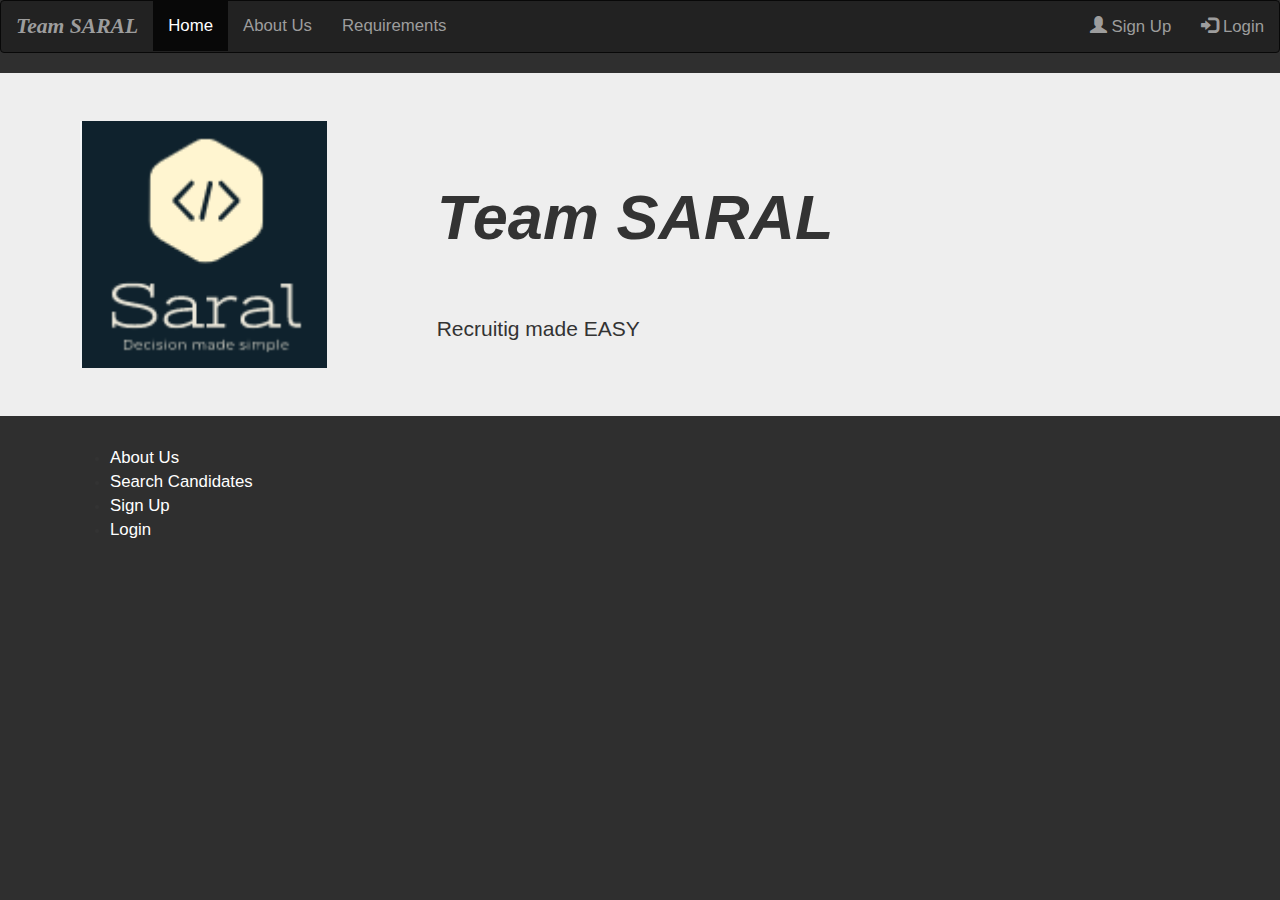
<file: SEProject/index.html>
<!DOCTYPE html>
<html lang="en">
<head>
  <title>SARAL</title>
  <meta charset="utf-8">
  <meta name="viewport" content="width=device-width, initial-scale=1">
  <link rel="stylesheet" href="https://maxcdn.bootstrapcdn.com/bootstrap/3.4.1/css/bootstrap.min.css">
  <script src="https://ajax.googleapis.com/ajax/libs/jquery/3.5.1/jquery.min.js"></script>
  <script src="https://maxcdn.bootstrapcdn.com/bootstrap/3.4.1/js/bootstrap.min.js"></script>
  <link rel="stylesheet" href="./index.css">
</head>
<body>
    <nav class="navbar navbar-inverse">
        <div class="container-fluid">
          <div class="navbar-header">
            <a class="navbar-brand" href="#">
            <b><i style="font-family: Impact; font-size: larger;">Team SARAL</i></b>
            </a>
          </div>
          <ul class="nav navbar-nav">
            <li class="active"><a href="#">Home</a></li>
            <li><a href="about.html">About Us</a></li>
            <li><a href="requirements.html">Requirements</a></li>
          </ul>
          <ul class="nav navbar-nav navbar-right">
            <li><a href="signup.html"><span class="glyphicon glyphicon-user"></span> Sign Up</a></li>
            <li><a href="login.html"><span class="glyphicon glyphicon-log-in"></span> Login</a></li>
          </ul>
        </div>
      </nav>
      <div class="jumbotron">
          <div class="row">
              <div class="col-lg-4" align="center">
                <img src="assets/logo.png">
              </div>
              <div class="col-lg-8">
                <hr><hr><h1  style="font-family: Impact, Haettenschweiler, 'Arial Narrow Bold', sans-serif;"><b><i>Team SARAL</i></b></h1><hr><hr>
                <p>Recruitig made EASY</p>        
              </div>
          </div>
    </div>
    <div class="container">
      <ul>
        <li><a href="about.html">About Us</a></li>
        <li><a href="requirements.html">Search Candidates</a></li>
        <li><a href="signup.html">Sign Up</a></li>
        <li><a href="login.html">Login</a></li>
      </ul>
    </div>
    
    
      
</body>
</html>
</file>
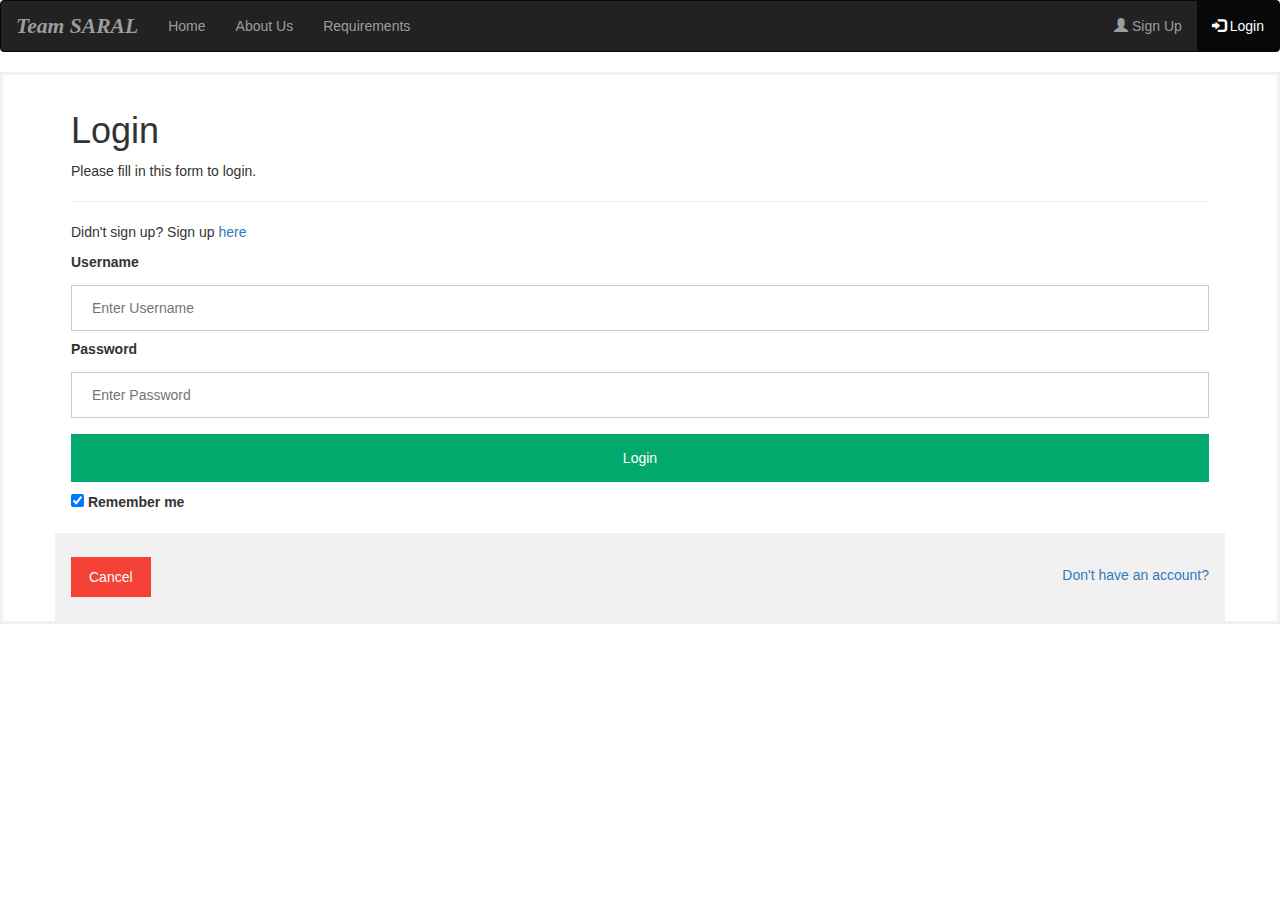
<file: SEProject/login.html>
<!DOCTYPE html>
<html lang="en">
<head>
  <title>SARAL</title>
  <meta charset="utf-8">
  <meta name="viewport" content="width=device-width, initial-scale=1">
  <link rel="stylesheet" href="https://maxcdn.bootstrapcdn.com/bootstrap/3.4.1/css/bootstrap.min.css">
  <script src="https://ajax.googleapis.com/ajax/libs/jquery/3.5.1/jquery.min.js"></script>
  <script src="https://maxcdn.bootstrapcdn.com/bootstrap/3.4.1/js/bootstrap.min.js"></script>
  <link rel="stylesheet" href="login.css">
</head>
<body>
    <nav class="navbar navbar-inverse">
        <div class="container-fluid">
          <div class="navbar-header">
            <a class="navbar-brand" href="#">
            <b><i style="font-family: Impact; font-size: larger;">Team SARAL</i></b>
            </a>
          </div>
          <ul class="nav navbar-nav">
            <li><a href="index.html">Home</a></li>
            <li><a href="about.html">About Us</a></li>
            <li><a href="requirements.html">Requirements</a></li>
          </ul>
          <ul class="nav navbar-nav navbar-right">
            <li><a href="signup.html"><span class="glyphicon glyphicon-user"></span> Sign Up</a></li>
            <li class="active"><a href="#"><span class="glyphicon glyphicon-log-in"></span> Login</a></li>
          </ul>
        </div>
      </nav>
<form action="action_page.php" method="post">
    
    <div class="container">
        <h1>Login</h1>
      <p>Please fill in this form to login.</p><hr>
      <p>Didn't sign up? Sign up <a href="file:///C:/Users/Rishitha/SEProject/signup.html">here</a></p>
      <label for="uname"><b>Username</b></label>
      <input type="text" placeholder="Enter Username" name="uname" required>
  
      <label for="psw"><b>Password</b></label>
      <input type="password" placeholder="Enter Password" name="psw" required>
  
      <button type="submit">Login</button>
      <label>
        <input type="checkbox" checked="checked" name="remember"> Remember me
      </label>
    </div>
  
    <div class="container" style="background-color:#f1f1f1">
      <button type="button" class="cancelbtn">Cancel</button>
      <span class="psw"><a href="signup.html">Don't have an account?</a></span>
    </div>
  </form>
</body>
</html>
</file>
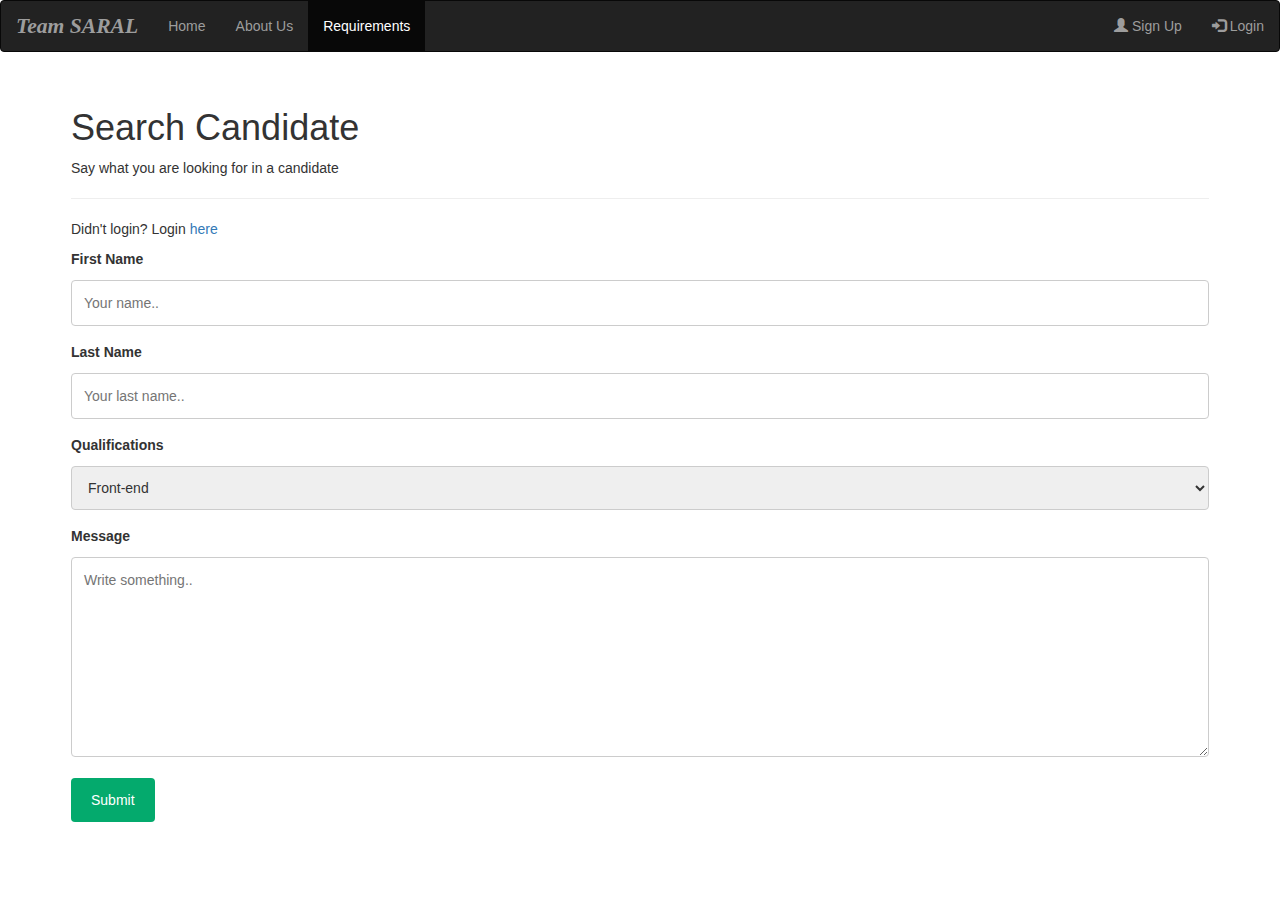
<file: SEProject/requirements.html>
<!DOCTYPE html>
<html lang="en">
<head>
  <title>SARAL</title>
  <meta charset="utf-8">
  <meta name="viewport" content="width=device-width, initial-scale=1">
  <link rel="stylesheet" href="https://maxcdn.bootstrapcdn.com/bootstrap/3.4.1/css/bootstrap.min.css">
  <script src="https://ajax.googleapis.com/ajax/libs/jquery/3.5.1/jquery.min.js"></script>
  <script src="https://maxcdn.bootstrapcdn.com/bootstrap/3.4.1/js/bootstrap.min.js"></script>
  <link rel="stylesheet" href="requirements.css">
</head>
<body>
    <nav class="navbar navbar-inverse">
        <div class="container-fluid">
          <div class="navbar-header">
            <a class="navbar-brand" href="#">
            <b><i style="font-family: Impact; font-size: larger;">Team SARAL</i></b>
            </a>
          </div>
          <ul class="nav navbar-nav">
            <li ><a href="index.html">Home</a></li>
            <li ><a href="about.html">About Us</a></li>
            <li class="active"><a href="#">Requirements</a></li>
          </ul>
          <ul class="nav navbar-nav navbar-right">
            <li><a href="signup.html"><span class="glyphicon glyphicon-user"></span> Sign Up</a></li>
            <li><a href="login.html"><span class="glyphicon glyphicon-log-in"></span> Login</a></li>
          </ul>
        </div>
      </nav>
<div class="container">
    <h1>Search Candidate</h1>
    <p>Say what you are looking for in a candidate</p><hr>

    <form action="action_page.php">
        <p>Didn't login? Login <a href="file:///C:/Users/Rishitha/SEProject/login.html">here</a></p>
      <label for="fname">First Name</label>
      <input type="text" id="fname" name="firstname" placeholder="Your name..">
  
      <label for="lname">Last Name</label>
      <input type="text" id="lname" name="lastname" placeholder="Your last name..">
  
      <label for="country">Qualifications</label>
      <select id="qualifications" name="qualifications">
        <option value="frontend">Front-end </option>
        <option value="mobileEngineering">Mobile Engineering</option>
        <option value="gamedevelopers">Game Developers</option>
        <option value="backend">Back-end</option>
        <option value="appdevelopers">Application Developers</option>
        <option value="toolsandenterprise">Tools ans Enterprise</option>
        <option value="QA">Q/A Automation / Testing</option>
        <option value="softwaredevelopmemet">Software Developers</option>
        <option value="embedded">Embedded System Developers</option>
        <option value="fullstack">Full Stack Developers</option>
        <option value="compiledevelopers">Compile Developers</option>
        <option value="clouddevelopers">Cloud Developers</option>
      </select>
  
      <label for="subject">Message</label>
      <textarea id="subject" name="subject" placeholder="Write something.." style="height:200px"></textarea>
  
      <input type="submit" value="Submit">
  
    </form>
  </div>
</body>
</html>
</file>
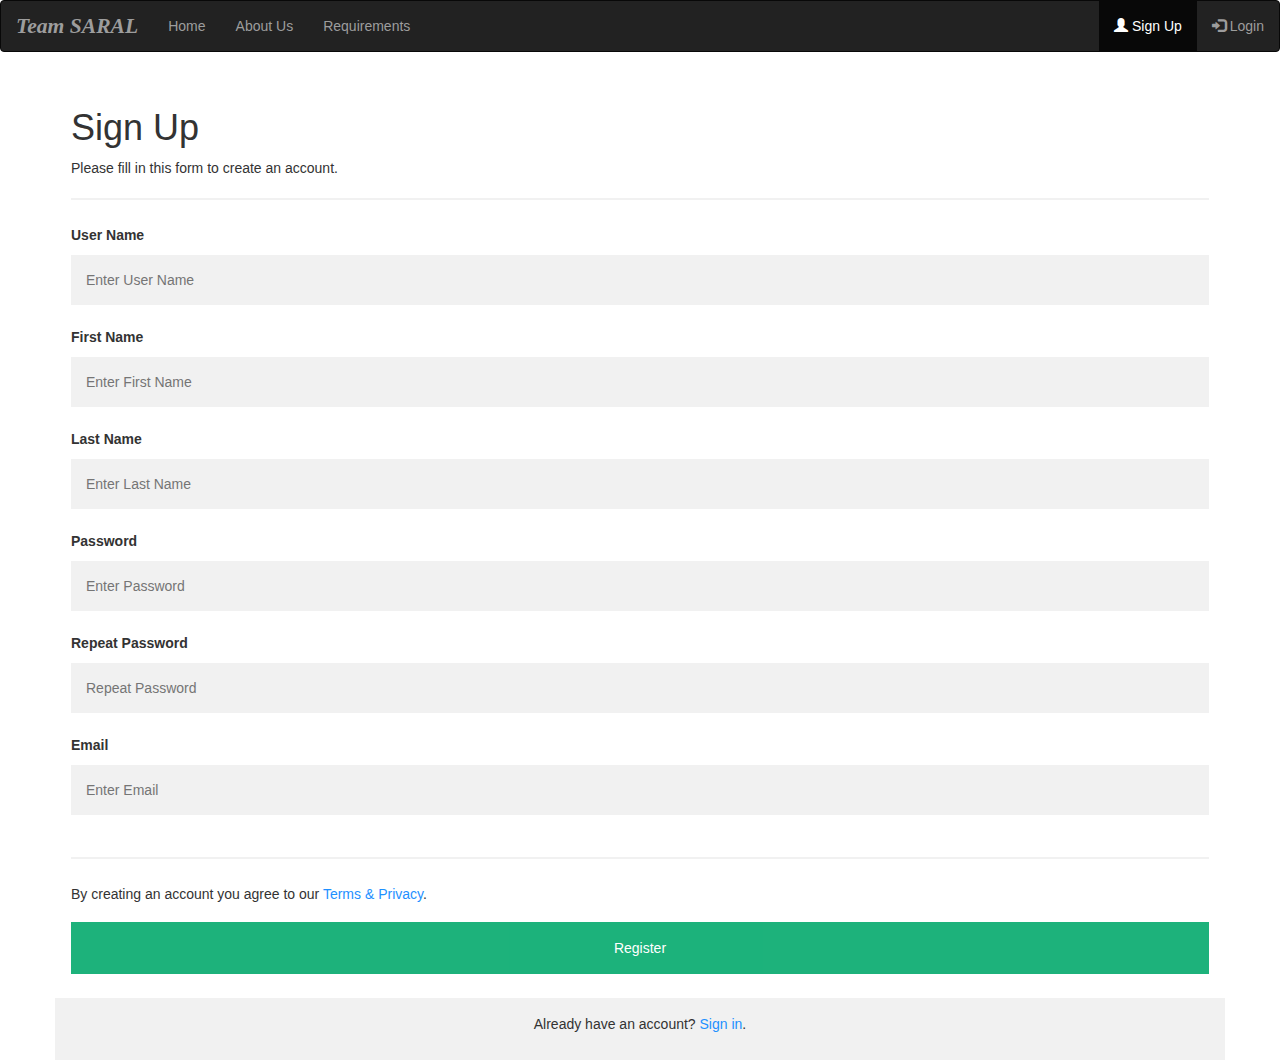
<file: SEProject/signup.html>
<!DOCTYPE html>
<html lang="en">
<head>
  <title>SARAL</title>
  <meta charset="utf-8">
  <meta name="viewport" content="width=device-width, initial-scale=1">
  <link rel="stylesheet" href="https://maxcdn.bootstrapcdn.com/bootstrap/3.4.1/css/bootstrap.min.css">
  <script src="https://ajax.googleapis.com/ajax/libs/jquery/3.5.1/jquery.min.js"></script>
  <script src="https://maxcdn.bootstrapcdn.com/bootstrap/3.4.1/js/bootstrap.min.js"></script>
  <link rel="stylesheet" href="signup.css">
</head>
<body>
    <nav class="navbar navbar-inverse">
        <div class="container-fluid">
          <div class="navbar-header">
            <a class="navbar-brand" href="#">
            <b><i style="font-family: Impact; font-size: larger;">Team SARAL</i></b>
            </a>
          </div>
          <ul class="nav navbar-nav">
            <li><a href="index.html">Home</a></li>
            <li><a href="about.html">About Us</a></li>
            <li><a href="requirements.html">Requirements</a></li>
          </ul>
          <ul class="nav navbar-nav navbar-right">
            <li  class="active"><a href="#"><span class="glyphicon glyphicon-user"></span> Sign Up</a></li>
            <li><a href="login.html"><span class="glyphicon glyphicon-log-in"></span> Login</a></li>
          </ul>
        </div>
      </nav>
<form action="action_page.php">
    <div class="container">
      <h1>Sign Up</h1>
      <p>Please fill in this form to create an account.</p>
      <hr>
  
      
      <label for="email"><b>User Name</b></label>
      <input type="text" placeholder="Enter User Name" name="email" id="email" required>
      <label for="email"><b>First Name</b></label>
      <input type="text" placeholder="Enter First Name" name="email" id="email" required>
      <label for="email"><b>Last Name</b></label>
      <input type="text" placeholder="Enter Last Name" name="email" id="email" required>
  
      <label for="psw"><b>Password</b></label>
      <input type="password" placeholder="Enter Password" name="psw" id="psw" required>
  
      <label for="psw-repeat"><b>Repeat Password</b></label>
      <input type="password" placeholder="Repeat Password" name="psw-repeat" id="psw-repeat" required>
      <label for="email"><b>Email</b></label>
      <input type="text" placeholder="Enter Email" name="email" id="email" required>
      <hr>
  
      <p>By creating an account you agree to our <a href="#">Terms & Privacy</a>.</p>
      <button type="submit" class="registerbtn">Register</button>
    </div>
  
    <div class="container signin">
      <p>Already have an account? <a href="#">Sign in</a>.</p>
    </div>
  </form>
</body>
</html>
</file>
<file: SEProject/index.css>
body {
    background-color: rgba(0, 0, 0, 0.815);
}
a{
    text-decoration: none;
    color: white;
    font-family: 'Lucida Sans', 'Lucida Sans Regular', 'Lucida Grande', 'Lucida Sans Unicode', Geneva, Verdana, sans-serif;
    font-size: larger;
}
a:hover{
    text-decoration: none;
    color: black;
}
</file>
<file: SEProject/login.css>
form {
    border: 3px solid #f1f1f1;
  }
  
  /* Full-width inputs */
  input[type=text], input[type=password] {
    width: 100%;
    padding: 12px 20px;
    margin: 8px 0;
    display: inline-block;
    border: 1px solid #ccc;
    box-sizing: border-box;
  }
  
  /* Set a style for all buttons */
  button {
    background-color: #04AA6D;
    color: white;
    padding: 14px 20px;
    margin: 8px 0;
    border: none;
    cursor: pointer;
    width: 100%;
  }
  
  /* Add a hover effect for buttons */
  button:hover {
    opacity: 0.8;
  }
  
  /* Extra style for the cancel button (red) */
  .cancelbtn {
    width: auto;
    padding: 10px 18px;
    background-color: #f44336;
  }
  
  /* Center the avatar image inside this container */
  .imgcontainer {
    text-align: center;
    margin: 24px 0 12px 0;
  }
  
  /* Avatar image */
  img.avatar {
    width: 40%;
    border-radius: 50%;
  }
  
  /* Add padding to containers */
  .container {
    padding: 16px;
  }
  
  /* The "Forgot password" text */
  span.psw {
    float: right;
    padding-top: 16px;
  }
  
  /* Change styles for span and cancel button on extra small screens */
  @media screen and (max-width: 300px) {
    span.psw {
      display: block;
      float: none;
    }
    .cancelbtn {
      width: 100%;
    }
  }
</file>
<file: SEProject/requirements.css>
/* Style inputs with type="text", select elements and textareas */
input[type=text], select, textarea {
    width: 100%; /* Full width */
    padding: 12px; /* Some padding */ 
    border: 1px solid #ccc; /* Gray border */
    border-radius: 4px; /* Rounded borders */
    box-sizing: border-box; /* Make sure that padding and width stays in place */
    margin-top: 6px; /* Add a top margin */
    margin-bottom: 16px; /* Bottom margin */
    resize: vertical /* Allow the user to vertically resize the textarea (not horizontally) */
  }
  
  /* Style the submit button with a specific background color etc */
  input[type=submit] {
    background-color: #04AA6D;
    color: white;
    padding: 12px 20px;
    border: none;
    border-radius: 4px;
    cursor: pointer;
  }
  
  /* When moving the mouse over the submit button, add a darker green color */
  input[type=submit]:hover {
    background-color: #45a049;
  }
  
  /* Add a background color and some padding around the form */
  .container {
    padding: 16px;
  }
</file>
<file: SEProject/signup.css>
* {box-sizing: border-box}

/* Add padding to containers */
.container {
  padding: 16px;
}

/* Full-width input fields */
input[type=text], input[type=password] {
  width: 100%;
  padding: 15px;
  margin: 5px 0 22px 0;
  display: inline-block;
  border: none;
  background: #f1f1f1;
}

input[type=text]:focus, input[type=password]:focus {
  background-color: #ddd;
  outline: none;
}

/* Overwrite default styles of hr */
hr {
  border: 1px solid #f1f1f1;
  margin-bottom: 25px;
}

/* Set a style for the submit/register button */
.registerbtn {
  background-color: #04AA6D;
  color: white;
  padding: 16px 20px;
  margin: 8px 0;
  border: none;
  cursor: pointer;
  width: 100%;
  opacity: 0.9;
}

.registerbtn:hover {
  opacity:1;
}

/* Add a blue text color to links */
a {
  color: dodgerblue;
}

/* Set a grey background color and center the text of the "sign in" section */
.signin {
  background-color: #f1f1f1;
  text-align: center;
}
</file>
